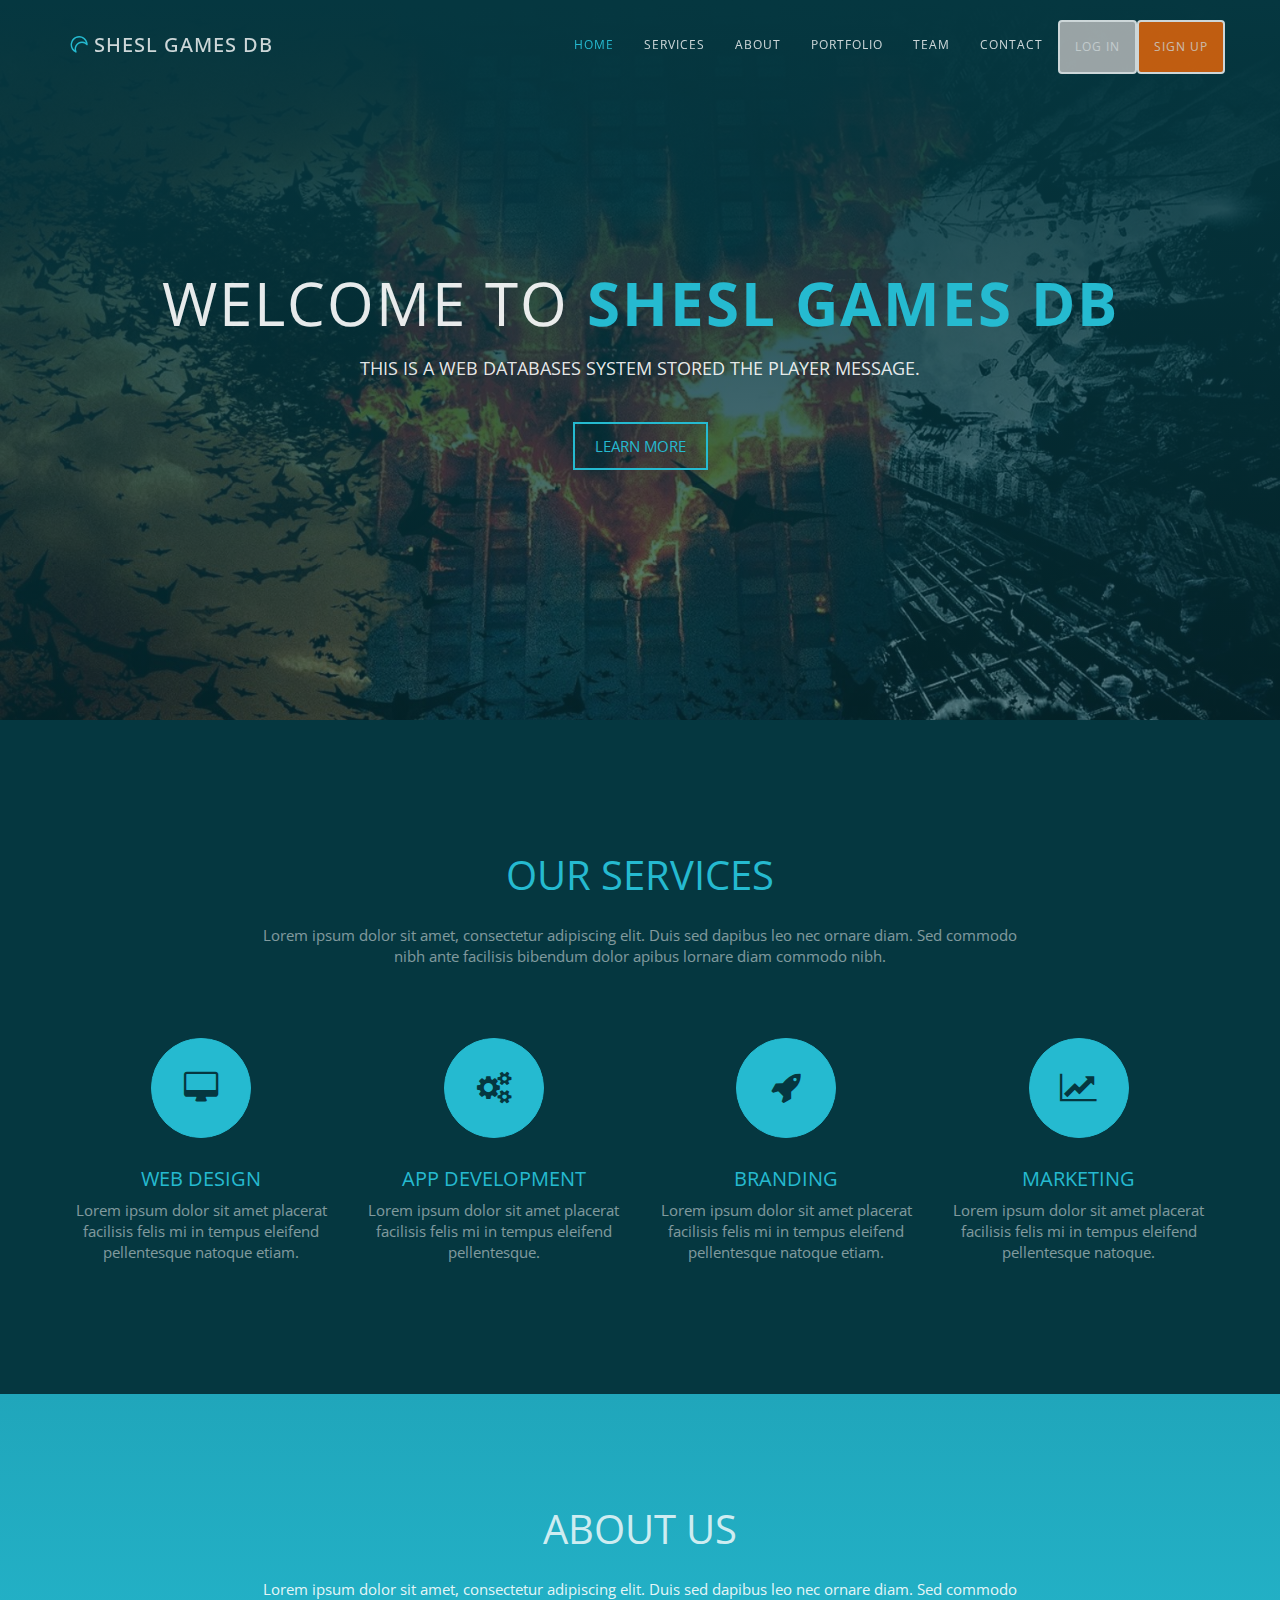
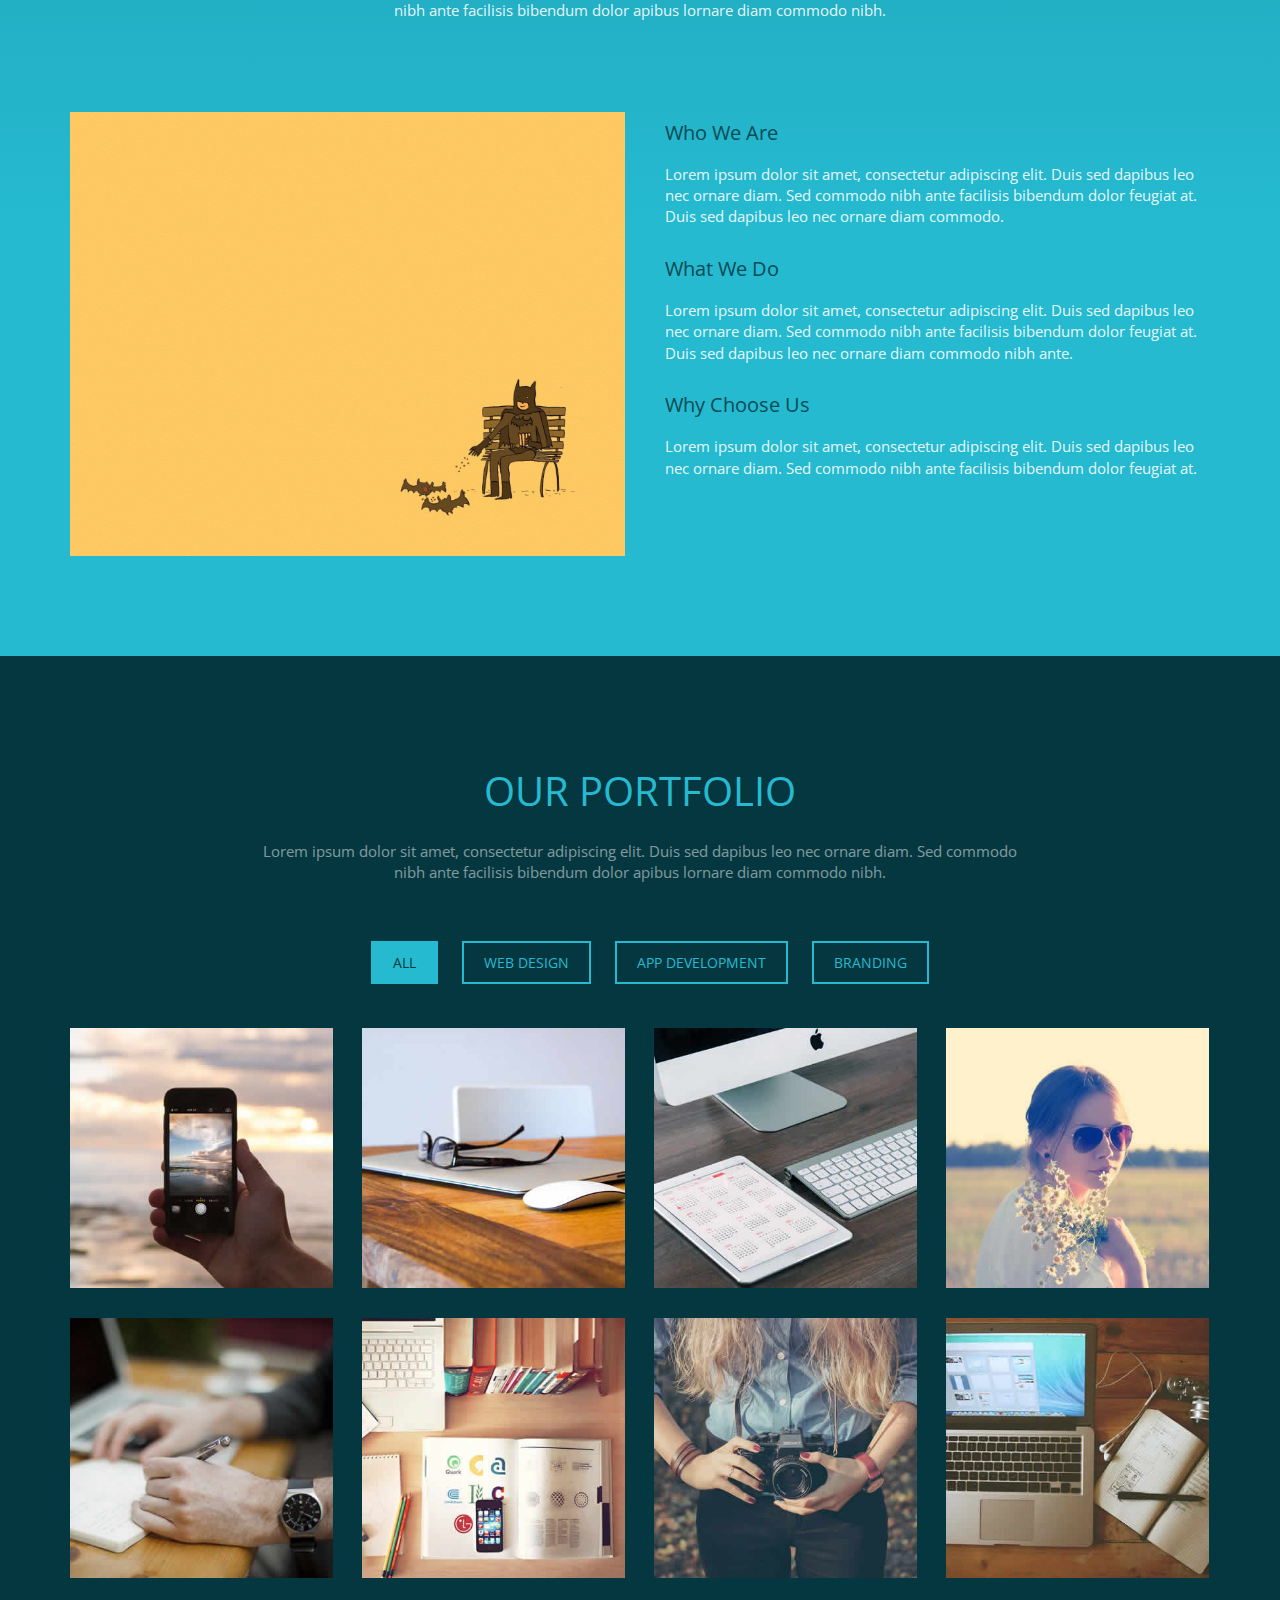
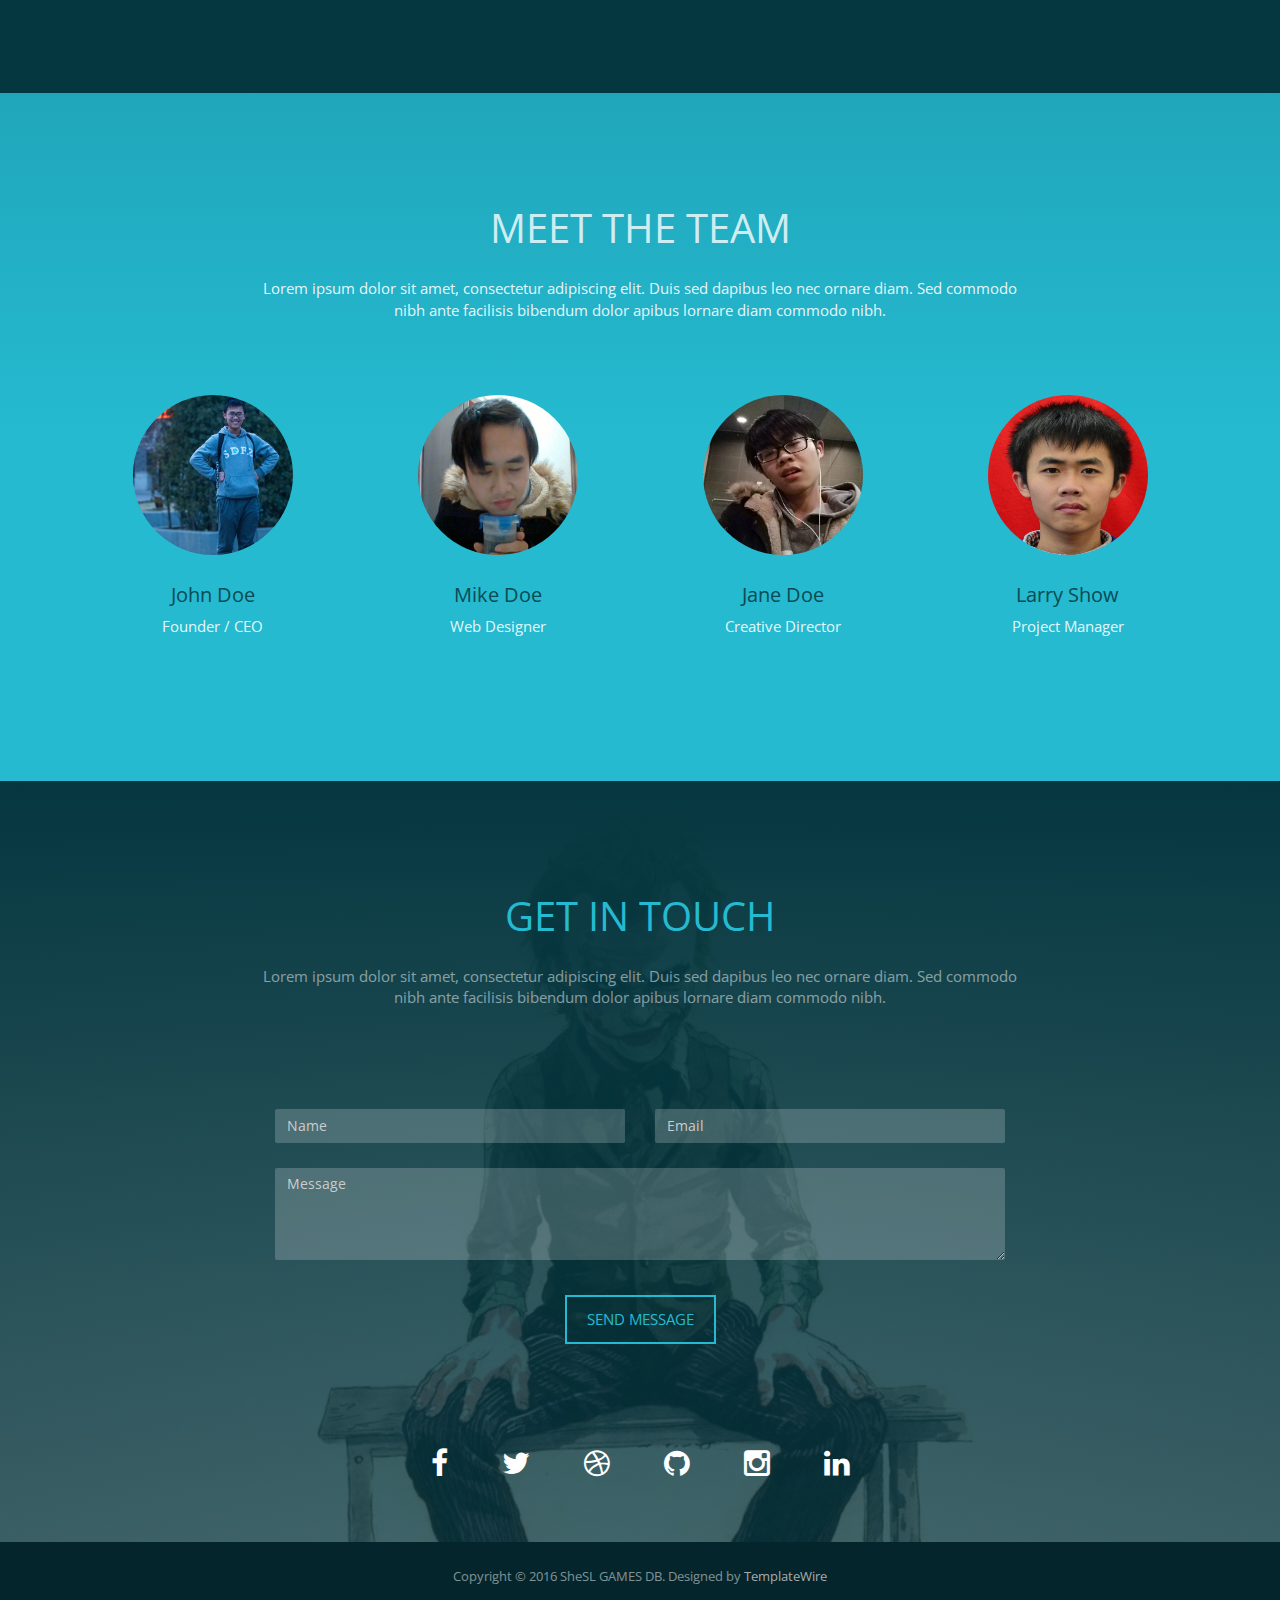
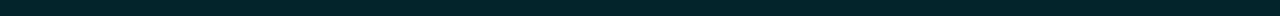
<file: index.html>
<!DOCTYPE html>
<html lang="en">
<head>
<meta charset="utf-8">
<meta name="viewport" content="width=device-width, initial-scale=1">
<title>SheSL GAMES DB - Digital Agency</title>
<meta name="description" content="">
<meta name="author" content="">

<!-- Favicons
    ================================================== -->
<link rel="shortcut icon" href="img/nankai.jpg" type="image/x-icon">
<link rel="apple-touch-icon" href="img/apple-touch-icon.png">
<link rel="apple-touch-icon" sizes="72x72" href="img/apple-touch-icon-72x72.png">
<link rel="apple-touch-icon" sizes="114x114" href="img/apple-touch-icon-114x114.png">

<!-- Bootstrap -->
<link rel="stylesheet" type="text/css"  href="css/bootstrap.css">
<link rel="stylesheet" type="text/css" href="fonts/font-awesome/css/font-awesome.css">

<!-- Stylesheet
    ================================================== -->
<link rel="stylesheet" type="text/css"  href="css/style.css">
<link rel="stylesheet" type="text/css" href="css/prettyPhoto.css">
<link href="http://fonts.googleapis.com/css?family=Open+Sans:400,700,800,600,300" rel="stylesheet" type="text/css">

<!-- HTML5 shim and Respond.js for IE8 support of HTML5 elements and media queries -->
<!-- WARNING: Respond.js doesn't work if you view the page via file:// -->
<!--[if lt IE 9]>
      <script src="https://oss.maxcdn.com/html5shiv/3.7.2/html5shiv.min.js"></script>
      <script src="https://oss.maxcdn.com/respond/1.4.2/respond.min.js"></script>
    <![endif]-->
</head>
<body id="page-top" data-spy="scroll" data-target=".navbar-fixed-top">
<!-- Navigation -->
<nav id="menu" class="navbar navbar-default navbar-fixed-top">
  <div class="container"> 
    <!-- Brand and toggle get grouped for better mobile display -->
    <div class="navbar-header">
      <button type="button" class="navbar-toggle collapsed" data-toggle="collapse" data-target="#bs-example-navbar-collapse-1"> <span class="sr-only">Toggle navigation</span> <span class="icon-bar"></span> <span class="icon-bar"></span> <span class="icon-bar"></span> </button>
      <a class="navbar-brand page-scroll" href="#page-top"><i class="fa fa-moon-o fa-rotate-90"></i> SheSL GAMES DB</a> </div>
    
    <!-- Collect the nav links, forms, and other content for toggling -->
    <div class="collapse navbar-collapse" id="bs-example-navbar-collapse-1">
      <ul class="nav navbar-nav navbar-right">
        <li><a href="#page-top" class="page-scroll">Home</a></li>
        <li><a href="#services" class="page-scroll">Services</a></li>
        <li><a href="#about" class="page-scroll">About</a></li>
        <li><a href="#portfolio" class="page-scroll">Portfolio</a></li>
        <li><a href="#team" class="page-scroll">Team</a></li>
        <li><a href="#contact" class="page-scroll">Contact</a></li>
		<li><a class="btn js-signin-modal-trigger" href="#0" data-signin="login" id="login-btn">Log In</a></li>
		<li><a class="btn js-signin-modal-trigger" href="#0" data-signin="signup" id="signup-btn">Sign Up</a></li>
      </ul>
    </div>
    <!-- /.navbar-collapse --> 
  </div>
  <!-- /.container-fluid --> 
</nav>

<div class="cd-signin-modal js-signin-modal"> <!-- this is the entire modal form, including the background -->
	<div class="cd-signin-modal__container"> <!-- this is the container wrapper -->
		<ul class="cd-signin-modal__switcher js-signin-modal-switcher js-signin-modal-trigger">
			<li><a href="#0" data-signin="login" data-type="login">Log in</a></li>
			<li><a href="#0" data-signin="signup" data-type="signup">New account</a></li>
		</ul>

		<div class="cd-signin-modal__block js-signin-modal-block" data-type="login"> <!-- log in form -->
			<form action="php/accessin.php" class="cd-signin-modal__form" method="POST">
        <p class="cd-signin-modal__fieldset">
          <label class="cd-signin-modal__label cd-signin-modal__label--email cd-signin-modal__label--image-replace" for="signin">E-mail</label>
          <input class="cd-signin-modal__input cd-signin-modal__input--full-width cd-signin-modal__input--has-padding cd-signin-modal__input--has-border" id="signin-key" type="text" placeholder="E-mail/User-name" name="signin-key">
          <span class="cd-signin-modal__error">Error message here!</span>
        </p>

        <p class="cd-signin-modal__fieldset">
          <label class="cd-signin-modal__label cd-signin-modal__label--password cd-signin-modal__label--image-replace" for="signin-password">Password</label>
          <input class="cd-signin-modal__input cd-signin-modal__input--full-width cd-signin-modal__input--has-padding cd-signin-modal__input--has-border" id="signin-password" type="text"  placeholder="Password" name="signin-password">
          <span class="cd-signin-modal__error">Error message here!</span>
          <a href="#0" class="cd-signin-modal__hide-password js-hide-password">Hide</a>
        </p>

        <p class="cd-signin-modal__fieldset">
          <input type="checkbox" id="remember-me" checked class="cd-signin-modal__input ">
          <label for="remember-me">Remember me</label>
        </p>

        <p class="cd-signin-modal__fieldset">
          <input class="cd-signin-modal__input cd-signin-modal__input--full-width self-defined__login-submit" type="submit" value="Login">
        </p>
      </form>
			
			<p class="cd-signin-modal__bottom-message js-signin-modal-trigger"><a href="#0" data-signin="reset">Forgot your password?</a></p>
		</div> <!-- cd-signin-modal__block -->

		<div class="cd-signin-modal__block js-signin-modal-block" data-type="signup"> <!-- sign up form -->
			<form action="php/signup.php" class="cd-signin-modal__form" method="POST">
				<p class="cd-signin-modal__fieldset">
					<label class="cd-signin-modal__label cd-signin-modal__label--username cd-signin-modal__label--image-replace" for="signup-username">Username</label>
					<input class="cd-signin-modal__input cd-signin-modal__input--full-width cd-signin-modal__input--has-padding cd-signin-modal__input--has-border" id="signup-username" type="text" placeholder="Username" name="signup-username">
					<span class="cd-signin-modal__error">Error message here!</span>
				</p>

				<p class="cd-signin-modal__fieldset">
					<label class="cd-signin-modal__label cd-signin-modal__label--email cd-signin-modal__label--image-replace" for="signup-email">E-mail</label>
					<input class="cd-signin-modal__input cd-signin-modal__input--full-width cd-signin-modal__input--has-padding cd-signin-modal__input--has-border" id="signup-email" type="email" placeholder="E-mail" name="signup-email">
					<span class="cd-signin-modal__error">Error message here!</span>
				</p>

				<p class="cd-signin-modal__fieldset">
					<label class="cd-signin-modal__label cd-signin-modal__label--password cd-signin-modal__label--image-replace" for="signup-password">Password</label>
					<input class="cd-signin-modal__input cd-signin-modal__input--full-width cd-signin-modal__input--has-padding cd-signin-modal__input--has-border" id="signup-password" type="text"  placeholder="Password" name="signup-password">
					<span class="cd-signin-modal__error">Error message here!</span>
          <a href="#0" class="cd-signin-modal__hide-password js-hide-password">Hide</a>
				</p>

				<p class="cd-signin-modal__fieldset">
					<label for="accept-terms">I agree to the <a href="#0">Terms</a></label>
          <input type="checkbox" id="accept-terms" class="cd-signin-modal__input ">
          <span class="cd-signin-modal__error">Please agree to the Terms first!</span>
				</p>

				<p class="cd-signin-modal__fieldset">
					<input class="cd-signin-modal__input cd-signin-modal__input--full-width cd-signin-modal__input--has-padding self-defined__create-submit" type="submit" value="Create account">
				</p>
			</form>
		</div> <!-- cd-signin-modal__block -->

		<div class="cd-signin-modal__block js-signin-modal-block" data-type="reset"> <!-- reset password form -->
			<p class="cd-signin-modal__message">Lost your password? Please enter your email address. You will receive a link to create a new password.</p>

			<form class="cd-signin-modal__form">
				<p class="cd-signin-modal__fieldset">
					<label class="cd-signin-modal__label cd-signin-modal__label--email cd-signin-modal__label--image-replace" for="reset-email">E-mail</label>
					<input class="cd-signin-modal__input cd-signin-modal__input--full-width cd-signin-modal__input--has-padding cd-signin-modal__input--has-border" id="reset-email" type="email" placeholder="E-mail">
					<span class="cd-signin-modal__error">Error message here!</span>
				</p>

				<p class="cd-signin-modal__fieldset">
					<input class="cd-signin-modal__input cd-signin-modal__input--full-width cd-signin-modal__input--has-padding" type="submit" value="Reset password">
				</p>
			</form>

			<p class="cd-signin-modal__bottom-message js-signin-modal-trigger"><a href="#0" data-signin="login">Back to log-in</a></p>
		</div> <!-- cd-signin-modal__block -->
		<a href="#0" class="cd-signin-modal__close js-close">Close</a>
	</div> <!-- cd-signin-modal__container -->
</div> <!-- cd-signin-modal -->
	

<!-- Header -->
<header id="header">
  <div class="intro text-center">
    <div class="overlay">
      <div class="container">
        <div class="row">
          <div class="intro-text">
            <h1>Welcome to <span class="brand">SheSL GAMES DB</span></h1>
            <p>This is a web databases system stored the player message.</p>
            <a href="#services" class="btn btn-default btn-lg page-scroll">Learn More</a> </div>
        </div>
      </div>
    </div>
  </div>
</header>
<!-- Services Section -->
<div id="services" class="text-center">
  <div class="container">
    <div class="col-md-8 col-md-offset-2 section-title">
      <h2>Our Services</h2>
      <p>Lorem ipsum dolor sit amet, consectetur adipiscing elit. Duis sed dapibus leo nec ornare diam. Sed commodo nibh ante facilisis bibendum dolor apibus lornare diam commodo nibh.</p>
    </div>
    <div class="row">
      <div class="col-xs-6 col-md-3"> <i class="fa fa-desktop"></i>
        <h4>Web Design</h4>
        <p>Lorem ipsum dolor sit amet placerat facilisis felis mi in tempus eleifend pellentesque natoque etiam.</p>
      </div>
      <div class="col-xs-6 col-md-3"> <i class="fa fa-gears"></i>
        <h4>App Development</h4>
        <p>Lorem ipsum dolor sit amet placerat facilisis felis mi in tempus eleifend pellentesque.</p>
      </div>
      <div class="col-xs-6 col-md-3"> <i class="fa fa-rocket"></i>
        <h4>Branding</h4>
        <p>Lorem ipsum dolor sit amet placerat facilisis felis mi in tempus eleifend pellentesque natoque etiam.</p>
      </div>
      <div class="col-xs-6 col-md-3"> <i class="fa fa-line-chart"></i>
        <h4>Marketing</h4>
        <p>Lorem ipsum dolor sit amet placerat facilisis felis mi in tempus eleifend pellentesque natoque.</p>
      </div>
    </div>
  </div>
</div>
<!-- About Section -->
<div id="about">
  <div class="container">
    <div class="col-md-8 col-md-offset-2 section-title text-center">
      <h2>About Us</h2>
      <p>Lorem ipsum dolor sit amet, consectetur adipiscing elit. Duis sed dapibus leo nec ornare diam. Sed commodo nibh ante facilisis bibendum dolor apibus lornare diam commodo nibh.</p>
    </div>
    <div class="row">
      <div class="col-xs-12 col-md-6"> <img src="img/about.jpg" class="img-responsive" alt=""> </div>
      <div class="col-xs-12 col-md-6">
        <div class="about-text">
          <h4>Who We Are</h4>
          <p>Lorem ipsum dolor sit amet, consectetur adipiscing elit. Duis sed dapibus leo nec ornare diam. Sed commodo nibh ante facilisis bibendum dolor feugiat at. Duis sed dapibus leo nec ornare diam commodo.</p>
          <h4>What We Do</h4>
          <p>Lorem ipsum dolor sit amet, consectetur adipiscing elit. Duis sed dapibus leo nec ornare diam. Sed commodo nibh ante facilisis bibendum dolor feugiat at. Duis sed dapibus leo nec ornare diam commodo nibh ante.</p>
          <h4>Why Choose Us</h4>
          <p>Lorem ipsum dolor sit amet, consectetur adipiscing elit. Duis sed dapibus leo nec ornare diam. Sed commodo nibh ante facilisis bibendum dolor feugiat at.</p>
        </div>
      </div>
    </div>
  </div>
</div>
<!-- Portfolio Section -->
<div id="portfolio">
  <div class="container">
    <div class="col-md-8 col-md-offset-2 section-title text-center">
      <h2>Our Portfolio</h2>
      <p>Lorem ipsum dolor sit amet, consectetur adipiscing elit. Duis sed dapibus leo nec ornare diam. Sed commodo nibh ante facilisis bibendum dolor apibus lornare diam commodo nibh.</p>
    </div>
    <div class="categories">
      <ul class="cat">
        <li>
          <ol class="type">
            <li><a href="#" data-filter="*" class="active">All</a></li>
            <li><a href="#" data-filter=".web">Web Design</a></li>
            <li><a href="#" data-filter=".app">App Development</a></li>
            <li><a href="#" data-filter=".branding">Branding</a></li>
          </ol>
        </li>
      </ul>
      <div class="clearfix"></div>
    </div>
    <div class="row">
      <div class="portfolio-items">
        <div class="col-sm-6 col-md-3 col-lg-3 web">
          <div class="portfolio-item">
            <div class="hover-bg"> <a href="img/portfolio/01-large.jpg" title="Project description" rel="prettyPhoto">
              <div class="hover-text">
                <h4>Project Title</h4>
                <small>Web Design</small> </div>
              <img src="img/portfolio/01-small.jpg" class="img-responsive" alt="Project Title"> </a> </div>
          </div>
        </div>
        <div class="col-sm-6 col-md-3 col-lg-3 app">
          <div class="portfolio-item">
            <div class="hover-bg"> <a href="img/portfolio/02-large.jpg" title="Project description" rel="prettyPhoto">
              <div class="hover-text">
                <h4>Project Title</h4>
                <small>App Development</small> </div>
              <img src="img/portfolio/02-small.jpg" class="img-responsive" alt="Project Title"> </a> </div>
          </div>
        </div>
        <div class="col-sm-6 col-md-3 col-lg-3 web">
          <div class="portfolio-item">
            <div class="hover-bg"> <a href="img/portfolio/03-large.jpg" title="Project description" rel="prettyPhoto">
              <div class="hover-text">
                <h4>Project Title</h4>
                <small>Web Design</small> </div>
              <img src="img/portfolio/03-small.jpg" class="img-responsive" alt="Project Title"> </a> </div>
          </div>
        </div>
        <div class="col-sm-6 col-md-3 col-lg-3 web">
          <div class="portfolio-item">
            <div class="hover-bg"> <a href="img/portfolio/04-large.jpg" title="Project description" rel="prettyPhoto">
              <div class="hover-text">
                <h4>Project Title</h4>
                <small>Web Design</small> </div>
              <img src="img/portfolio/04-small.jpg" class="img-responsive" alt="Project Title"> </a> </div>
          </div>
        </div>
        <div class="col-sm-6 col-md-3 col-lg-3 app">
          <div class="portfolio-item">
            <div class="hover-bg"> <a href="img/portfolio/05-large.jpg" title="Project description" rel="prettyPhoto">
              <div class="hover-text">
                <h4>Project Title</h4>
                <small>App Development</small> </div>
              <img src="img/portfolio/05-small.jpg" class="img-responsive" alt="Project Title"> </a> </div>
          </div>
        </div>
        <div class="col-sm-6 col-md-3 col-lg-3 branding">
          <div class="portfolio-item">
            <div class="hover-bg"> <a href="img/portfolio/06-large.jpg" title="Project description" rel="prettyPhoto">
              <div class="hover-text">
                <h4>Project Title</h4>
                <small>Branding</small> </div>
              <img src="img/portfolio/06-small.jpg" class="img-responsive" alt="Project Title"> </a> </div>
          </div>
        </div>
        <div class="col-sm-6 col-md-3 col-lg-3 branding app">
          <div class="portfolio-item">
            <div class="hover-bg"> <a href="img/portfolio/07-large.jpg" title="Project description" rel="prettyPhoto">
              <div class="hover-text">
                <h4>Project Title</h4>
                <small>App Development, Branding</small> </div>
              <img src="img/portfolio/07-small.jpg" class="img-responsive" alt="Project Title"> </a> </div>
          </div>
        </div>
        <div class="col-sm-6 col-md-3 col-lg-3 web">
          <div class="portfolio-item">
            <div class="hover-bg"> <a href="img/portfolio/08-large.jpg" title="Project description" rel="prettyPhoto">
              <div class="hover-text">
                <h4>Project Title</h4>
                <small>Web Design</small> </div>
              <img src="img/portfolio/08-small.jpg" class="img-responsive" alt="Project Title"> </a> </div>
          </div>
        </div>
      </div>
    </div>
  </div>
</div>
<!-- Team Section -->
<div id="team" class="text-center">
  <div class="container">
    <div class="col-md-8 col-md-offset-2 section-title">
      <h2>Meet the Team</h2>
      <p>Lorem ipsum dolor sit amet, consectetur adipiscing elit. Duis sed dapibus leo nec ornare diam. Sed commodo nibh ante facilisis bibendum dolor apibus lornare diam commodo nibh.</p>
    </div>
    <div id="row">
      <div class="col-md-3 col-sm-6 team">
        <div class="thumbnail"> <img src="img/team/01.jpg" alt="..." class="img-circle team-img">
          <div class="caption">
            <h3>John Doe</h3>
            <p>Founder / CEO</p>
          </div>
        </div>
      </div>
      <div class="col-md-3 col-sm-6 team">
        <div class="thumbnail"> <img src="img/team/02.jpg" alt="..." class="img-circle team-img">
          <div class="caption">
            <h3>Mike Doe</h3>
            <p>Web Designer</p>
          </div>
        </div>
      </div>
      <div class="col-md-3 col-sm-6 team">
        <div class="thumbnail"> <img src="img/team/03.jpg" alt="..." class="img-circle team-img">
          <div class="caption">
            <h3>Jane Doe</h3>
            <p>Creative Director</p>
          </div>
        </div>
      </div>
      <div class="col-md-3 col-sm-6 team">
        <div class="thumbnail"> <img src="img/team/04.jpg" alt="..." class="img-circle team-img">
          <div class="caption">
            <h3>Larry Show</h3>
            <p>Project Manager</p>
          </div>
        </div>
      </div>
    </div>
  </div>
</div>
<!-- Contact Section -->
<div id="contact" class="text-center">
  <div class="overlay">
    <div class="container">
      <div class="col-md-8 col-md-offset-2 section-title">
        <h2>Get In Touch</h2>
        <p>Lorem ipsum dolor sit amet, consectetur adipiscing elit. Duis sed dapibus leo nec ornare diam. Sed commodo nibh ante facilisis bibendum dolor apibus lornare diam commodo nibh.</p>
      </div>
      <div class="col-md-8 col-md-offset-2">
        <form name="sentMessage" id="contactForm" novalidate>
          <div class="row">
            <div class="col-md-6">
              <div class="form-group">
                <input type="text" id="name" class="form-control" placeholder="Name" required="required">
                <p class="help-block text-danger"></p>
              </div>
            </div>
            <div class="col-md-6">
              <div class="form-group">
                <input type="email" id="email" class="form-control" placeholder="Email" required="required">
                <p class="help-block text-danger"></p>
              </div>
            </div>
          </div>
          <div class="form-group">
            <textarea name="message" id="message" class="form-control" rows="4" placeholder="Message" required></textarea>
            <p class="help-block text-danger"></p>
          </div>
          <div id="success"></div>
          <button type="submit" class="btn btn-default">Send Message</button>
        </form>
        <div class="social">
          <ul>
            <li><a href="#"><i class="fa fa-facebook"></i></a></li>
            <li><a href="#"><i class="fa fa-twitter"></i></a></li>
            <li><a href="#"><i class="fa fa-dribbble"></i></a></li>
            <li><a href="#"><i class="fa fa-github"></i></a></li>
            <li><a href="#"><i class="fa fa-instagram"></i></a></li>
            <li><a href="#"><i class="fa fa-linkedin"></i></a></li>
          </ul>
        </div>
      </div>
    </div>
  </div>
</div>
<div id="footer">
  <div class="container text-center">
    <div class="fnav">
      <p>Copyright &copy; 2016 SheSL GAMES DB. Designed by <a href="http://www.templatewire.com" rel="nofollow">TemplateWire</a></p>
    </div>
  </div>
</div>
<script type="text/javascript" src="js/jquery.1.11.1.js"></script> 
<script type="text/javascript" src="js/bootstrap.js"></script> 
<script type="text/javascript" src="js/SmoothScroll.js"></script> 
<script type="text/javascript" src="js/jquery.prettyPhoto.js"></script> 
<script type="text/javascript" src="js/jquery.isotope.js"></script> 
<script type="text/javascript" src="js/jqBootstrapValidation.js"></script> 
<script type="text/javascript" src="js/contact_me.js"></script> 
<script type="text/javascript" src="js/main.js"></script>
<script type='text/javascript' src='js/logblock.js'></script>

</body>
</html>
</file>
<file: css/style.css>
body, html {
	font-family: 'Open Sans', sans-serif;
	text-rendering: optimizeLegibility !important;
	-webkit-font-smoothing: antialiased !important;
	color: rgba(255,255,255,0.5);
	width: 100% !important;
	height: 100% !important;
}
h1 {
	font-weight: 400;
}
h2 {
	line-height: 20px;
	margin: 0;
	color: #25BAD0;
	margin-bottom: 30px;
	font-size: 40px;
	font-weight: 400;
	text-transform: uppercase;
	padding-bottom: 10px;
}
h3, h4 {
	color: #333;
	font-size: 20px;
	font-weight: 400;
}
h5 {
	text-transform: uppercase;
	font-weight: 700;
	line-height: 20px;
}
p {
	font-size: 15px;
}
p.intro {
	font-size: 16px;
	margin: 12px 0 0;
	line-height: 24px;
}
a {
	color: #fff;
}
a:hover, a:focus {
	text-decoration: none;
	color: #25BAD0;
}
ul, ol {
	list-style: none;
}
.clearfix:after {
	visibility: hidden;
	display: block;
	font-size: 0;
	content: " ";
	clear: both;
	height: 0;
}
.clearfix {
	display: inline-block;
}
* html .clearfix {
	height: 1%;
}
.clearfix {
	display: block;
}
ul, ol {
	padding: 0;
	webkit-padding: 0;
	moz-padding: 0;
}
/* Navigation */
#menu {
	padding: 20px;
	transition: all 0.8s;
}
#menu.navbar-default {
	background-color: rgba(248, 248, 248, 0);
	border-color: rgba(231, 231, 231, 0);
}
#menu a.navbar-brand {
	text-align: center;
	font-size: 20px;
	color: rgba(255,255,255,0.8);
	font-weight: 500;
	text-transform: uppercase;
	letter-spacing: 1px;
}
#menu a.navbar-brand i.fa {
	color: #25BAD0;
}
#menu.navbar-default .navbar-nav > li > .page-scroll {
	text-transform: uppercase;
	color: rgba(255,255,255,0.8);
	font-size: 12px;
	letter-spacing: 1px;
}
/* added by shesongling ↓*/
#menu.navbar-default .navbar-nav > li > .btn {
	text-transform: uppercase;
	color: rgba(255,255,255,0.8);
	font-size: 12px;
	letter-spacing: 1px;
}
/* added by shesongling ↑*/
#menu.navbar-default .navbar-nav > li > a:hover {
	color: #25BAD0;
}
.on {
	background-color: #03252b !important;
	padding: 0 !important;
}
.navbar-default .navbar-nav > .active > a, .navbar-default .navbar-nav > .active > a:hover, .navbar-default .navbar-nav > .active > a:focus {
	color: #25BAD0 !important;
	background-color: transparent;
}
.navbar-toggle {
	border-radius: 0;
}
.navbar-default .navbar-toggle:hover, .navbar-default .navbar-toggle:focus {
	background-color: #25BAD0;
	border-color: #25BAD0;
}
.navbar-default .navbar-toggle:hover>.icon-bar {
	background-color: #FFF;
}

/* added by shesonglin ↓*/
.js-signin-modal-trigger {
	color: #25BAD0;
	opacity: 0.8;
	text-transform: uppercase;
	border: 2px solid white;
}
#login-btn {
	background-color: #BFC0C0;
}
#signup-btn {
	background-color: #EF6807;
}
#logout-btn {
	background-color: red;
}
#login-btn:hover {
	background: rgb(0,0,0,0);
	letter-spacing: auto;
	font-weight: 750;
}
#signup-btn:hover {
	background: rgb(0,0,0,0);
	letter-spacing: auto;
	font-weight: 750;
}
/* added by shesonglin ↑*/

.btn-default {
	color: #25BAD0;
	background-color: transparent;
	border: 2px solid #25BAD0;
	padding: 12px 20px;
	margin: 0;
	font-size: 15px;
	border-radius: 0;
	text-transform: uppercase;
}
.btn-default:hover, .btn-default:focus, .btn-default.focus, .btn-default:active, .btn-default.active {
	color: #053740;
	background-color: #25BAD0;
	border-color: #25BAD0;
}
.btn:active, .btn.active {
	background-image: none;
	outline: 0;
	-webkit-box-shadow: none;
	box-shadow: none;
}
a:focus, .btn:focus, .btn:active:focus, .btn.active:focus, .btn.focus, .btn:active.focus, .btn.active.focus {
	outline: none;
	outline-offset: none;
}
/* Home Section */
.intro {
	display: table;
	width: 100%;
	height: auto;
	text-align: center;
	color: #fff;
	background: url(../img/intro-bg.jpg) no-repeat center center;
	-webkit-background-size: cover;
	-moz-background-size: cover;
	background-size: cover;
	-o-background-size: cover;
}
.intro .overlay {
	padding: 100px 0;
	/* Permalink - use to edit and share this gradient: http://colorzilla.com/gradient-editor/#053740+0,053740+100&1+0,0.6+100 */
	background: -moz-linear-gradient(top, rgba(5,55,64,1) 0%, rgba(5,55,64,0.6) 100%); /* FF3.6-15 */
	background: -webkit-linear-gradient(top, rgba(5,55,64,1) 0%, rgba(5,55,64,0.6) 100%); /* Chrome10-25,Safari5.1-6 */
	background: linear-gradient(to bottom, rgba(5,55,64,1) 0%, rgba(5,55,64,0.6) 100%); /* W3C, IE10+, FF16+, Chrome26+, Opera12+, Safari7+ */
filter: progid:DXImageTransform.Microsoft.gradient( startColorstr='#053740', endColorstr='#99053740', GradientType=0 ); /* IE6-9 */
}
/*shesl style ↓*/
.query-box {
	background: #555559;
	opacity: 0.8;
	margin: 5px auto;
	text-align: center;
	width: 80%;
	color: #FFEDD5;
	border-radius: 5px;
}
.query-prefix-text {
	float: left;
	font-size: 16px;
	font-weight: 500;
	margin: 10px;
}
.query-prefix-text::-webkit-input-placeholder{
	color:#E8E8E8;
}
.query-user-text {
	float: left;
	border: none;
	background: #555559;
	color: #FFEDD5;
	margin: 10px;
	width:50%;
}
.query-button {
	text-align: right;
	background: #EF6807;
	opacity: 0.8;
	border-radius: 5px;
	border:none;
	padding: 10px;
}
#query-result {
	padding: 10px;
}
/*shesl style ↑*/
.section-title {
	padding: 25px 0 60px 0;
}
.intro H1 {
	font-size: 60px;
	text-transform: uppercase;
	letter-spacing: 2px;
	color: rgba(255,255,255,0.9);
}
.intro .brand {
	color: #25BAD0;
	font-weight: 700;
}
.intro .intro-text p {
	font-size: 18px;
	margin-bottom: 40px;
	margin-top: 20px;
	text-transform: uppercase;
	color: rgba(255,255,255,0.9);
}
header .intro-text {
	padding-top: 150px;
	padding-bottom: 150px;
}
/* Services Section */
#services {
	padding: 120px 0;
	background: #053740;
}
#services h4 {
	color: #25BAD0;
	text-transform: uppercase;
}
#services i.fa {
	font-size: 32px;
	margin-bottom: 20px;
	transition: all 0.5s;
	color: #053740;
	width: 100px;
	height: 100px;
	padding: 33px 0;
	border: 1px solid #25BAD0;
	background: #25BAD0;
	border-radius: 50%;
}
/* About Section */
#about {
	padding: 100px 0;
	color: rgba(255,255,255,0.9);
	/* Permalink - use to edit and share this gradient: http://colorzilla.com/gradient-editor/#20a6bb+0,25bad0+50 */
	background: rgb(32,166,187); /* Old browsers */
	background: -moz-linear-gradient(top, rgba(32,166,187,1) 0%, rgba(37,186,208,1) 50%); /* FF3.6-15 */
	background: -webkit-linear-gradient(top, rgba(32,166,187,1) 0%, rgba(37,186,208,1) 50%); /* Chrome10-25,Safari5.1-6 */
	background: linear-gradient(to bottom, rgba(32,166,187,1) 0%, rgba(37,186,208,1) 50%); /* W3C, IE10+, FF16+, Chrome26+, Opera12+, Safari7+ */
filter: progid:DXImageTransform.Microsoft.gradient( startColorstr='#20a6bb', endColorstr='#25bad0', GradientType=0 ); /* IE6-9 */
}
#about h2 {
	color: rgba(255,255,255,0.8);
}
#about h4 {
	color: #0a4b55;
}
#about .about-text {
	margin-left: 10px;
}
#about p {
	margin-top: 20px;
	margin-bottom: 30px;
}
/* Portfolio Section */
#portfolio {
	padding: 100px 0;
	background: #053740;
}
.categories {
	padding-bottom: 30px;
	text-align: center;
}
ul.cat li {
	display: inline-block;
}
ol.type li {
	display: inline-block;
	margin-left: 20px;
	text-transform: uppercase;
}
ol.type li a {
	background: transparent;
	border: 2px solid #25BAD0;
	color: #25BAD0;
	padding: 10px 20px;
}
ol.type li a.active {
	background: #25BAD0;
	color: #053740;
}
ol.type li a:hover {
	background: #25BAD0;
	color: #053740;
}
.isotope-item {
	z-index: 2
}
.isotope-hidden.isotope-item {
	z-index: 1
}
.isotope, .isotope .isotope-item {
	/* change duration value to whatever you like */
	-webkit-transition-duration: 0.8s;
	-moz-transition-duration: 0.8s;
	transition-duration: 0.8s;
}
.isotope-item {
	margin-right: -1px;
	-webkit-backface-visibility: hidden;
	backface-visibility: hidden;
}
.isotope {
	-webkit-backface-visibility: hidden;
	backface-visibility: hidden;
	-webkit-transition-property: height, width;
	-moz-transition-property: height, width;
	transition-property: height, width;
}
.isotope .isotope-item {
	-webkit-backface-visibility: hidden;
	backface-visibility: hidden;
	-webkit-transition-property: -webkit-transform, opacity;
	-moz-transition-property: -moz-transform, opacity;
	transition-property: transform, opacity;
}
.portfolio-item {
	margin: 15px 0;
	-webkit-transition: all 0.5s ease-out;
	-moz-transition: all 0.5s ease-out;
	-ms-transition: all 0.5s ease-out;
	-o-transition: all 0.5s ease-out;
	transition: all 0.5s ease-out;
}
.portfolio-item:hover {
	-webkit-transform: scale(1.1);
	-moz-transform: scale(1.1);
	-ms-transform: scale(1.1);
	-o-transform: scale(1.1);
	transform: scale(1.1);
}
.portfolio-item .hover-bg {
	height: 260px;
	overflow: hidden;
	position: relative;
}
.hover-bg .hover-text {
	position: absolute;
	text-align: center;
	margin: 0 auto;
	color: #ffffff;
	background: rgba(0, 0, 0, 0.66);
	padding: 33% 0 0 0;
	height: 100%;
	width: 100%;
	opacity: 0;
	transition: all 0.5s;
}
.hover-bg .hover-text>h4 {
	opacity: 0;
	color: #fff;
	font-weight: 400;
	-webkit-transform: translateY(100%);
	transform: translateY(100%);
	transition: all 0.3s;
}
.hover-bg:hover .hover-text>h4 {
	opacity: 1;
	-webkit-backface-visibility: hidden;
	-webkit-transform: translateY(0);
	transform: translateY(0);
}
.hover-bg .hover-text>i {
	opacity: 0;
	-webkit-transform: translateY(0);
	transform: translateY(0);
	transition: all 0.3s;
}
.hover-bg:hover .hover-text>i {
	opacity: 1;
	-webkit-backface-visibility: hidden;
	-webkit-transform: translateY(100%);
	transform: translateY(100%);
}
.hover-bg:hover .hover-text {
	opacity: 1;
}
#portfolio i.fa {
	font-size: 20px;
	padding: 5px;
	color: #E87E04;
}
/* Team Section */
#team {
	padding: 100px 0;
	color: rgba(255,255,255,0.9);
	/* Permalink - use to edit and share this gradient: http://colorzilla.com/gradient-editor/#20a6bb+0,25bad0+50 */
	background: rgb(32,166,187); /* Old browsers */
	background: -moz-linear-gradient(top, rgba(32,166,187,1) 0%, rgba(37,186,208,1) 50%); /* FF3.6-15 */
	background: -webkit-linear-gradient(top, rgba(32,166,187,1) 0%, rgba(37,186,208,1) 50%); /* Chrome10-25,Safari5.1-6 */
	background: linear-gradient(to bottom, rgba(32,166,187,1) 0%, rgba(37,186,208,1) 50%); /* W3C, IE10+, FF16+, Chrome26+, Opera12+, Safari7+ */
filter: progid:DXImageTransform.Microsoft.gradient( startColorstr='#20a6bb', endColorstr='#25bad0', GradientType=0 ); /* IE6-9 */
}
#team h2 {
	color: rgba(255,255,255,0.8);
}
#team h3 {
	color: #0a4b55;
}

img.img-circle.team-img {
	width: 160px;
	height: 160px;
}
#team .thumbnail {
	background: transparent;
	border: 0;
}
#team .thumbnail .caption {
	padding: 9px;
	color: rgba(255,255,255,0.9);
}
/* Contact Section */
#contact {
	background: url(../img/contact-bg.jpg) no-repeat center top;
	background-color: #7bc3d1;
	-webkit-background-size: cover;
	-moz-background-size: cover;
	background-size: cover;
	-o-background-size: cover;
}
#contact .overlay {
	padding: 100px 0 40px 0;
	/* Permalink - use to edit and share this gradient: http://colorzilla.com/gradient-editor/#053740+0,053740+100&1+0,0.75+100 */
	background: -moz-linear-gradient(top, rgba(5,55,64,1) 0%, rgba(5,55,64,0.75) 100%); /* FF3.6-15 */
	background: -webkit-linear-gradient(top, rgba(5,55,64,1) 0%, rgba(5,55,64,0.75) 100%); /* Chrome10-25,Safari5.1-6 */
	background: linear-gradient(to bottom, rgba(5,55,64,1) 0%, rgba(5,55,64,0.75) 100%); /* W3C, IE10+, FF16+, Chrome26+, Opera12+, Safari7+ */
filter: progid:DXImageTransform.Microsoft.gradient( startColorstr='#053740', endColorstr='#bf053740', GradientType=0 ); /* IE6-9 */
}
#contact h3 {
	padding-top: 20px;
	font-size: 20px;
	font-weight: 400;
	color: #fff;
}
#contact form {
	padding: 20px 0;
}
#contact i.fa {
	color: #121d1f;
	margin-bottom: 10px;
}
#contact .text-danger {
	color: #ff6600;
	text-align: left;
}
label {
	font-size: 12px;
	font-weight: 400;
	float: left;
}
#contact .form-control {
	display: block;
	width: 100%;
	padding: 6px 12px;
	margin: 10px 0;
	font-size: 14px;
	line-height: 1.42857143;
	color: #fff;
	background-color: rgba(255,255,255,0.2);
	background-image: none;
	border: 0;
	border-radius: 2px;
	-webkit-box-shadow: none;
	box-shadow: none;
	-webkit-transition: none;
	-o-transition: none;
	transition: none;
}
#contact .form-control:focus {
	border-color: inherit;
	outline: 0;
	-webkit-box-shadow: transparent;
	box-shadow: transparent;
}
.form-control::-webkit-input-placeholder {
color: #ccc;
}
.form-control:-moz-placeholder {
color: #ccc;
}
.form-control::-moz-placeholder {
color: #ccc;
}
.form-control:-ms-input-placeholder {
color: #ccc;
}
#contact .btn {
	margin-top: 20px;
}
#contact .social {
	margin-top: 80px;
}
#contact .social ul li {
	display: inline-block;
	margin: 0 20px;
}
#contact .social i.fa {
	font-size: 30px;
	padding: 4px 5px;
	color: #fff;
	transition: all 0.5s;
}
#contact .social i.fa:hover {
	color: #25BAD0;
}
/* Footer Section*/
#footer {
	background: #03252b;
	padding: 25px 0 20px 0;
}
#footer p {
	font-size: 13px;
}
#footer a {
	color: #aaa;
}
#footer a:hover {
	color: #25BAD0;
}

/* Media Queries */
@media (max-width: 1024px) {
.intro H1 {
	font-size: 42px;
}
header .intro-text {
	padding-top: 100px;
	padding-bottom: 100px;
}
#about img {
	margin-bottom: 20px;
}
}






.cd-signin-modal {
  position: fixed;
  top: 0;
  left: 0;
  width: 100%;
  height: 100%;
  background: rgba(52, 54, 66, 0.9);
  z-index: 100;
  overflow-y: auto;
  cursor: pointer;
  visibility: hidden;
  opacity: 0; 
  -webkit-transition: opacity 0.3s, visibility 0.3s;
  transition: opacity 0.3s, visibility 0.3s;
}

.cd-signin-modal.cd-signin-modal--is-visible {
  visibility: visible;
  opacity: 1;
}

.cd-signin-modal__container {
  position: relative;
  width: 90%;
  max-width: 600px;
  background: #FFF;
  margin: 3em auto 4em;
  cursor: auto;
  border-radius: 0.25em;
  -webkit-transform: translateY(-30px);
      -ms-transform: translateY(-30px);
          transform: translateY(-30px);
  -webkit-transition: -webkit-transform 0.3s;
  transition: -webkit-transform 0.3s;
  transition: transform 0.3s;
  transition: transform 0.3s, -webkit-transform 0.3s;
}

.cd-signin-modal--is-visible .cd-signin-modal__container {
  -webkit-transform: translateY(0);
      -ms-transform: translateY(0);
          transform: translateY(0);
}

.cd-signin-modal__switcher:after {
  /* clearfix */
  content: "";
  display: table;
  clear: both;
}

.cd-signin-modal__switcher li {
  width: 50%;
  float: left;
  text-align: center;
}

.cd-signin-modal__switcher li:first-child a {
  border-radius: .25em 0 0 0;
}

.cd-signin-modal__switcher li:last-child a {
  border-radius: 0 .25em 0 0;
}

.cd-signin-modal__switcher a {
  display: block;
  width: 100%;
  height: 50px;
  line-height: 50px;
  background: #d2d8d8;
  color: #809191;
}

.cd-signin-modal__switcher a.cd-selected {
  background: #FFF;
  color: #505260;
}

@media only screen and (min-width: 600px) {
  .cd-signin-modal__container {
    margin: 4em auto;
  }
  .cd-signin-modal__switcher a {
    height: 70px;
    line-height: 70px;
  }
}

.cd-signin-modal__form {
  padding: 1.4em;
  color: black;
}

.cd-signin-modal__fieldset {
  position: relative;
  margin: 1.4em 0;

}

.cd-signin-modal__fieldset:first-child {
  margin-top: 0;
}

.cd-signin-modal__fieldset:last-child {
  margin-bottom: 0;
}

.cd-signin-modal__label {
  font-size: 1.4rem;
}

.cd-signin-modal__label.cd-signin-modal__label--image-replace {
  /* replace text with an icon */
  display: inline-block;
  position: absolute;
  left: 15px;
  top: 50%;
  bottom: auto;
  -webkit-transform: translateY(-50%);
      -ms-transform: translateY(-50%);
          transform: translateY(-50%);
  height: 20px;
  width: 20px;
  overflow: hidden;
  text-indent: 100%;
  white-space: nowrap;
  color: transparent;
  background-repeat: no-repeat;
  background-position: 50% 0;
}

.cd-signin-modal__label.cd-signin-modal__label--username {
  background-image: url("../img/log/cd-icon-username.svg");
}

.cd-signin-modal__label.cd-signin-modal__label--email {
  background-image: url("../img/log/cd-icon-email.svg");
}

.cd-signin-modal__label.cd-signin-modal__label--password {
  background-image: url("../img/log/cd-icon-password.svg");
}

.cd-signin-modal__input {
  margin: 0;
  padding: 0;
  border-radius: 0.25em;
}

.cd-signin-modal__input.cd-signin-modal__input--full-width {
  width: 100%;
}

.cd-signin-modal__input.cd-signin-modal__input--has-padding {
  padding: 12px 20px 12px 50px;
}

.cd-signin-modal__input.cd-signin-modal__input--has-border {
  border: 1px solid #d2d8d8;
  -webkit-appearance: none;
     -moz-appearance: none;
          appearance: none;
}

.cd-signin-modal__input.cd-signin-modal__input--has-border:focus {
  border-color: #343642;
  -webkit-box-shadow: 0 0 5px rgba(52, 54, 66, 0.1);
          box-shadow: 0 0 5px rgba(52, 54, 66, 0.1);
  outline: none;
}

.cd-signin-modal__input.cd-signin-modal__input--has-error {
  border: 1px solid #d76666;
}

.self-defined__login-submit {
  background: #BFC0C0;
  opacity: 0.8;	
}

.self-defined__create-submit {
  background: #EF6807;
  opacity: 0.8;
}

.cd-signin-modal__input[type=submit] {
  padding: 16px 0;
  cursor: pointer;
  color: #FFF;
  font-weight: bold;
  border: none;
  -webkit-appearance: none;
     -moz-appearance: none;
          appearance: none;
  -webkit-font-smoothing: antialiased;
  -moz-osx-font-smoothing: grayscale;
}

.cd-signin-modal__input[type=submit]:hover, .cd-signin-modal__input[type=submit]:focus {
  background: #3599ae;
  outline: none;
}

.cd-signin-modal__hide-password {
  display: inline-block;
  position: absolute;
  right: 0;
  top: 0;
  padding: 6px 15px;
  border-left: 1px solid #d2d8d8;
  top: 50%;
  bottom: auto;
  -webkit-transform: translateY(-50%);
      -ms-transform: translateY(-50%);
          transform: translateY(-50%);
  font-size: 1.4rem;
  color: #343642;
}

.cd-signin-modal__error {
  display: inline-block;
  position: absolute;
  left: -5px;
  bottom: -35px;
  background: rgba(215, 102, 102, 0.9);
  padding: .8em;
  z-index: 2;
  color: #FFF;
  font-size: 1.3rem;
  border-radius: 0.25em;
  /* prevent click and touch events */
  pointer-events: none;
  visibility: hidden;
  opacity: 0;
  -webkit-transition: opacity 0.2s 0s, visibility 0s 0.2s;
  transition: opacity 0.2s 0s, visibility 0s 0.2s;
}

.cd-signin-modal__error::after {
  /* triangle */
  content: '';
  position: absolute;
  left: 22px;
  bottom: 100%;
  height: 0;
  width: 0;
  border-left: 8px solid transparent;
  border-right: 8px solid transparent;
  border-bottom: 8px solid rgba(215, 102, 102, 0.9);
}

.cd-signin-modal__error.cd-signin-modal__error--is-visible {
  opacity: 1;
  visibility: visible;
  -webkit-transition: opacity 0.2s 0s, visibility 0s 0s;
  transition: opacity 0.2s 0s, visibility 0s 0s;
}

@media only screen and (min-width: 600px) {
  .cd-signin-modal__form {
    padding: 2em;
  }
  .cd-signin-modal__fieldset {
    margin: 2em 0;
  }
  .cd-signin-modal__fieldset:first-child {
    margin-top: 0;
  }
  .cd-signin-modal__fieldset:last-child {
    margin-bottom: 0;
  }
  .cd-signin-modal__input.cd-signin-modal__input--has-padding {
    padding: 16px 20px 16px 50px;
  }
  .cd-signin-modal__input[type=submit] {
    padding: 16px 0;
  }
}

.cd-signin-modal__message {
  padding: 1.4em 1.4em 0;
  font-size: 1.4rem;
  line-height: 1.4;
  text-align: center;
}

@media only screen and (min-width: 600px) {
  .cd-signin-modal__message {
    padding: 2em 2em 0;
  }
}

.cd-signin-modal__bottom-message {
  position: absolute;
  width: 100%;
  left: 0;
  bottom: -30px;
  text-align: center;
  font-size: 1.4rem;
}

.cd-signin-modal__bottom-message a {
  color: #FFF;
  text-decoration: underline;
}

.cd-signin-modal__close {
  /* form X button on top right */
  display: block;
  position: absolute;
  width: 40px;
  height: 40px;
  right: 0;
  top: -40px;
  background: url("../img/log/cd-icon-close.svg") no-repeat center center;
  color: transparent;
  text-indent: 100%;
  white-space: nowrap;
  overflow: hidden;
}

@media only screen and (min-width: 1170px) {
  .cd-signin-modal__close {
    display: none;
  }
}

.cd-signin-modal__block {
  display: none;
}

.cd-signin-modal__block.cd-signin-modal__block--is-selected {
  display: block;
}
</file>
<file: css/prettyPhoto.css>
div.pp_default .pp_top,div.pp_default .pp_top .pp_middle,div.pp_default .pp_top .pp_left,div.pp_default .pp_top .pp_right,div.pp_default .pp_bottom,div.pp_default .pp_bottom .pp_left,div.pp_default .pp_bottom .pp_middle,div.pp_default .pp_bottom .pp_right{height:13px}
div.pp_default .pp_top .pp_left{background:url(../img/prettyPhoto/default/sprite.png) -78px -93px no-repeat}
div.pp_default .pp_top .pp_middle{background:url(../img/prettyPhoto/default/sprite_x.png) top left repeat-x}
div.pp_default .pp_top .pp_right{background:url(../img/prettyPhoto/default/sprite.png) -112px -93px no-repeat}
div.pp_default .pp_content .ppt{color:#f8f8f8}
div.pp_default .pp_content_container .pp_left{background:url(../img/prettyPhoto/default/sprite_y.png) -7px 0 repeat-y;padding-left:13px}
div.pp_default .pp_content_container .pp_right{background:url(../img/prettyPhoto/default/sprite_y.png) top right repeat-y;padding-right:13px}
div.pp_default .pp_next:hover{background:url(../img/prettyPhoto/default/sprite_next.png) center right no-repeat;cursor:pointer}
div.pp_default .pp_previous:hover{background:url(../img/prettyPhoto/default/sprite_prev.png) center left no-repeat;cursor:pointer}
div.pp_default .pp_expand{background:url(../img/prettyPhoto/default/sprite.png) 0 -29px no-repeat;cursor:pointer;width:28px;height:28px}
div.pp_default .pp_expand:hover{background:url(../img/prettyPhoto/default/sprite.png) 0 -56px no-repeat;cursor:pointer}
div.pp_default .pp_contract{background:url(../img/prettyPhoto/default/sprite.png) 0 -84px no-repeat;cursor:pointer;width:28px;height:28px}
div.pp_default .pp_contract:hover{background:url(../img/prettyPhoto/default/sprite.png) 0 -113px no-repeat;cursor:pointer}
div.pp_default .pp_close{width:30px;height:30px;background:url(../img/prettyPhoto/default/sprite.png) 2px 1px no-repeat;cursor:pointer}
div.pp_default .pp_gallery ul li a{background:url(../img/prettyPhoto/default/default_thumb.png) center center #f8f8f8;border:1px solid #aaa}
div.pp_default .pp_social{margin-top:7px}
div.pp_default .pp_gallery a.pp_arrow_previous,div.pp_default .pp_gallery a.pp_arrow_next{position:static;left:auto}
div.pp_default .pp_nav .pp_play,div.pp_default .pp_nav .pp_pause{background:url(../img/prettyPhoto/default/sprite.png) -51px 1px no-repeat;height:30px;width:30px}
div.pp_default .pp_nav .pp_pause{background-position:-51px -29px}
div.pp_default a.pp_arrow_previous,div.pp_default a.pp_arrow_next{background:url(../img/prettyPhoto/default/sprite.png) -31px -3px no-repeat;height:20px;width:20px;margin:4px 0 0}
div.pp_default a.pp_arrow_next{left:52px;background-position:-82px -3px}
div.pp_default .pp_content_container .pp_details{margin-top:5px}
div.pp_default .pp_nav{clear:none;height:30px;width:110px;position:relative}
div.pp_default .pp_nav .currentTextHolder{font-family:Georgia;font-style:italic;color:#999;font-size:11px;left:75px;line-height:25px;position:absolute;top:2px;margin:0;padding:0 0 0 10px}
div.pp_default .pp_close:hover,div.pp_default .pp_nav .pp_play:hover,div.pp_default .pp_nav .pp_pause:hover,div.pp_default .pp_arrow_next:hover,div.pp_default .pp_arrow_previous:hover{opacity:0.7}
div.pp_default .pp_description{font-size:13px;font-weight:500;line-height:14px;margin:5px 50px 5px 0}
div.pp_default .pp_bottom .pp_left{background:url(../img/prettyPhoto/default/sprite.png) -78px -127px no-repeat}
div.pp_default .pp_bottom .pp_middle{background:url(../img/prettyPhoto/default/sprite_x.png) bottom left repeat-x}
div.pp_default .pp_bottom .pp_right{background:url(../img/prettyPhoto/default/sprite.png) -112px -127px no-repeat}
div.pp_default .pp_loaderIcon{background:url(../img/prettyPhoto/default/loader.gif) center center no-repeat}
div.light_rounded .pp_top .pp_left{background:url(../img/prettyPhoto/light_rounded/sprite.png) -88px -53px no-repeat}
div.light_rounded .pp_top .pp_right{background:url(../img/prettyPhoto/light_rounded/sprite.png) -110px -53px no-repeat}
div.light_rounded .pp_next:hover{background:url(../img/prettyPhoto/light_rounded/btnNext.png) center right no-repeat;cursor:pointer}
div.light_rounded .pp_previous:hover{background:url(../img/prettyPhoto/light_rounded/btnPrevious.png) center left no-repeat;cursor:pointer}
div.light_rounded .pp_expand{background:url(../img/prettyPhoto/light_rounded/sprite.png) -31px -26px no-repeat;cursor:pointer}
div.light_rounded .pp_expand:hover{background:url(../img/prettyPhoto/light_rounded/sprite.png) -31px -47px no-repeat;cursor:pointer}
div.light_rounded .pp_contract{background:url(../img/prettyPhoto/light_rounded/sprite.png) 0 -26px no-repeat;cursor:pointer}
div.light_rounded .pp_contract:hover{background:url(../img/prettyPhoto/light_rounded/sprite.png) 0 -47px no-repeat;cursor:pointer}
div.light_rounded .pp_close{width:75px;height:22px;background:url(../img/prettyPhoto/light_rounded/sprite.png) -1px -1px no-repeat;cursor:pointer}
div.light_rounded .pp_nav .pp_play{background:url(../img/prettyPhoto/light_rounded/sprite.png) -1px -100px no-repeat;height:15px;width:14px}
div.light_rounded .pp_nav .pp_pause{background:url(../img/prettyPhoto/light_rounded/sprite.png) -24px -100px no-repeat;height:15px;width:14px}
div.light_rounded .pp_arrow_previous{background:url(../img/prettyPhoto/light_rounded/sprite.png) 0 -71px no-repeat}
div.light_rounded .pp_arrow_next{background:url(../img/prettyPhoto/light_rounded/sprite.png) -22px -71px no-repeat}
div.light_rounded .pp_bottom .pp_left{background:url(../img/prettyPhoto/light_rounded/sprite.png) -88px -80px no-repeat}
div.light_rounded .pp_bottom .pp_right{background:url(../img/prettyPhoto/light_rounded/sprite.png) -110px -80px no-repeat}
div.dark_rounded .pp_top .pp_left{background:url(../img/prettyPhoto/dark_rounded/sprite.png) -88px -53px no-repeat}
div.dark_rounded .pp_top .pp_right{background:url(../img/prettyPhoto/dark_rounded/sprite.png) -110px -53px no-repeat}
div.dark_rounded .pp_content_container .pp_left{background:url(../img/prettyPhoto/dark_rounded/contentPattern.png) top left repeat-y}
div.dark_rounded .pp_content_container .pp_right{background:url(../img/prettyPhoto/dark_rounded/contentPattern.png) top right repeat-y}
div.dark_rounded .pp_next:hover{background:url(../img/prettyPhoto/dark_rounded/btnNext.png) center right no-repeat;cursor:pointer}
div.dark_rounded .pp_previous:hover{background:url(../img/prettyPhoto/dark_rounded/btnPrevious.png) center left no-repeat;cursor:pointer}
div.dark_rounded .pp_expand{background:url(../img/prettyPhoto/dark_rounded/sprite.png) -31px -26px no-repeat;cursor:pointer}
div.dark_rounded .pp_expand:hover{background:url(../img/prettyPhoto/dark_rounded/sprite.png) -31px -47px no-repeat;cursor:pointer}
div.dark_rounded .pp_contract{background:url(../img/prettyPhoto/dark_rounded/sprite.png) 0 -26px no-repeat;cursor:pointer}
div.dark_rounded .pp_contract:hover{background:url(../img/prettyPhoto/dark_rounded/sprite.png) 0 -47px no-repeat;cursor:pointer}
div.dark_rounded .pp_close{width:75px;height:22px;background:url(../img/prettyPhoto/dark_rounded/sprite.png) -1px -1px no-repeat;cursor:pointer}
div.dark_rounded .pp_description{margin-right:85px;color:#fff}
div.dark_rounded .pp_nav .pp_play{background:url(../img/prettyPhoto/dark_rounded/sprite.png) -1px -100px no-repeat;height:15px;width:14px}
div.dark_rounded .pp_nav .pp_pause{background:url(../img/prettyPhoto/dark_rounded/sprite.png) -24px -100px no-repeat;height:15px;width:14px}
div.dark_rounded .pp_arrow_previous{background:url(../img/prettyPhoto/dark_rounded/sprite.png) 0 -71px no-repeat}
div.dark_rounded .pp_arrow_next{background:url(../img/prettyPhoto/dark_rounded/sprite.png) -22px -71px no-repeat}
div.dark_rounded .pp_bottom .pp_left{background:url(../img/prettyPhoto/dark_rounded/sprite.png) -88px -80px no-repeat}
div.dark_rounded .pp_bottom .pp_right{background:url(../img/prettyPhoto/dark_rounded/sprite.png) -110px -80px no-repeat}
div.dark_rounded .pp_loaderIcon{background:url(../img/prettyPhoto/dark_rounded/loader.gif) center center no-repeat}
div.dark_square .pp_left,div.dark_square .pp_middle,div.dark_square .pp_right,div.dark_square .pp_content{background:#000}
div.dark_square .pp_description{color:#fff;margin:0 85px 0 0}
div.dark_square .pp_loaderIcon{background:url(../img/prettyPhoto/dark_square/loader.gif) center center no-repeat}
div.dark_square .pp_expand{background:url(../img/prettyPhoto/dark_square/sprite.png) -31px -26px no-repeat;cursor:pointer}
div.dark_square .pp_expand:hover{background:url(../img/prettyPhoto/dark_square/sprite.png) -31px -47px no-repeat;cursor:pointer}
div.dark_square .pp_contract{background:url(../img/prettyPhoto/dark_square/sprite.png) 0 -26px no-repeat;cursor:pointer}
div.dark_square .pp_contract:hover{background:url(../img/prettyPhoto/dark_square/sprite.png) 0 -47px no-repeat;cursor:pointer}
div.dark_square .pp_close{width:75px;height:22px;background:url(../img/prettyPhoto/dark_square/sprite.png) -1px -1px no-repeat;cursor:pointer}
div.dark_square .pp_nav{clear:none}
div.dark_square .pp_nav .pp_play{background:url(../img/prettyPhoto/dark_square/sprite.png) -1px -100px no-repeat;height:15px;width:14px}
div.dark_square .pp_nav .pp_pause{background:url(../img/prettyPhoto/dark_square/sprite.png) -24px -100px no-repeat;height:15px;width:14px}
div.dark_square .pp_arrow_previous{background:url(../img/prettyPhoto/dark_square/sprite.png) 0 -71px no-repeat}
div.dark_square .pp_arrow_next{background:url(../img/prettyPhoto/dark_square/sprite.png) -22px -71px no-repeat}
div.dark_square .pp_next:hover{background:url(../img/prettyPhoto/dark_square/btnNext.png) center right no-repeat;cursor:pointer}
div.dark_square .pp_previous:hover{background:url(../img/prettyPhoto/dark_square/btnPrevious.png) center left no-repeat;cursor:pointer}
div.light_square .pp_expand{background:url(../img/prettyPhoto/light_square/sprite.png) -31px -26px no-repeat;cursor:pointer}
div.light_square .pp_expand:hover{background:url(../img/prettyPhoto/light_square/sprite.png) -31px -47px no-repeat;cursor:pointer}
div.light_square .pp_contract{background:url(../img/prettyPhoto/light_square/sprite.png) 0 -26px no-repeat;cursor:pointer}
div.light_square .pp_contract:hover{background:url(../img/prettyPhoto/light_square/sprite.png) 0 -47px no-repeat;cursor:pointer}
div.light_square .pp_close{width:75px;height:22px;background:url(../img/prettyPhoto/light_square/sprite.png) -1px -1px no-repeat;cursor:pointer}
div.light_square .pp_nav .pp_play{background:url(../img/prettyPhoto/light_square/sprite.png) -1px -100px no-repeat;height:15px;width:14px}
div.light_square .pp_nav .pp_pause{background:url(../img/prettyPhoto/light_square/sprite.png) -24px -100px no-repeat;height:15px;width:14px}
div.light_square .pp_arrow_previous{background:url(../img/prettyPhoto/light_square/sprite.png) 0 -71px no-repeat}
div.light_square .pp_arrow_next{background:url(../img/prettyPhoto/light_square/sprite.png) -22px -71px no-repeat}
div.light_square .pp_next:hover{background:url(../img/prettyPhoto/light_square/btnNext.png) center right no-repeat;cursor:pointer}
div.light_square .pp_previous:hover{background:url(../img/prettyPhoto/light_square/btnPrevious.png) center left no-repeat;cursor:pointer}
div.facebook .pp_top .pp_left{background:url(../img/prettyPhoto/facebook/sprite.png) -88px -53px no-repeat}
div.facebook .pp_top .pp_middle{background:url(../img/prettyPhoto/facebook/contentPatternTop.png) top left repeat-x}
div.facebook .pp_top .pp_right{background:url(../img/prettyPhoto/facebook/sprite.png) -110px -53px no-repeat}
div.facebook .pp_content_container .pp_left{background:url(../img/prettyPhoto/facebook/contentPatternLeft.png) top left repeat-y}
div.facebook .pp_content_container .pp_right{background:url(../img/prettyPhoto/facebook/contentPatternRight.png) top right repeat-y}
div.facebook .pp_expand{background:url(../img/prettyPhoto/facebook/sprite.png) -31px -26px no-repeat;cursor:pointer}
div.facebook .pp_expand:hover{background:url(../img/prettyPhoto/facebook/sprite.png) -31px -47px no-repeat;cursor:pointer}
div.facebook .pp_contract{background:url(../img/prettyPhoto/facebook/sprite.png) 0 -26px no-repeat;cursor:pointer}
div.facebook .pp_contract:hover{background:url(../img/prettyPhoto/facebook/sprite.png) 0 -47px no-repeat;cursor:pointer}
div.facebook .pp_close{width:22px;height:22px;background:url(../img/prettyPhoto/facebook/sprite.png) -1px -1px no-repeat;cursor:pointer}
div.facebook .pp_description{margin:0 37px 0 0}
div.facebook .pp_loaderIcon{background:url(../img/prettyPhoto/facebook/loader.gif) center center no-repeat}
div.facebook .pp_arrow_previous{background:url(../img/prettyPhoto/facebook/sprite.png) 0 -71px no-repeat;height:22px;margin-top:0;width:22px}
div.facebook .pp_arrow_previous.disabled{background-position:0 -96px;cursor:default}
div.facebook .pp_arrow_next{background:url(../img/prettyPhoto/facebook/sprite.png) -32px -71px no-repeat;height:22px;margin-top:0;width:22px}
div.facebook .pp_arrow_next.disabled{background-position:-32px -96px;cursor:default}
div.facebook .pp_nav{margin-top:0}
div.facebook .pp_nav p{font-size:15px;padding:0 3px 0 4px}
div.facebook .pp_nav .pp_play{background:url(../img/prettyPhoto/facebook/sprite.png) -1px -123px no-repeat;height:22px;width:22px}
div.facebook .pp_nav .pp_pause{background:url(../img/prettyPhoto/facebook/sprite.png) -32px -123px no-repeat;height:22px;width:22px}
div.facebook .pp_next:hover{background:url(../img/prettyPhoto/facebook/btnNext.png) center right no-repeat;cursor:pointer}
div.facebook .pp_previous:hover{background:url(../img/prettyPhoto/facebook/btnPrevious.png) center left no-repeat;cursor:pointer}
div.facebook .pp_bottom .pp_left{background:url(../img/prettyPhoto/facebook/sprite.png) -88px -80px no-repeat}
div.facebook .pp_bottom .pp_middle{background:url(../img/prettyPhoto/facebook/contentPatternBottom.png) top left repeat-x}
div.facebook .pp_bottom .pp_right{background:url(../img/prettyPhoto/facebook/sprite.png) -110px -80px no-repeat}
div.pp_pic_holder a:focus{outline:none}
div.pp_overlay{background:#000;display:none;left:0;position:absolute;top:0;width:100%;z-index:9500}
div.pp_pic_holder{display:none;position:absolute;width:100px;z-index:10000}
.pp_content{height:40px;min-width:40px}
* html .pp_content{width:40px}
.pp_content_container{position:relative;text-align:left;width:100%}
.pp_content_container .pp_left{padding-left:20px}
.pp_content_container .pp_right{padding-right:20px}
.pp_content_container .pp_details{float:left;margin:10px 0 2px}
.pp_description{display:none;margin:0}
.pp_social{float:left;margin:0}
.pp_social .facebook{float:left;margin-left:5px;width:55px;overflow:hidden}
.pp_social .twitter{float:left}
.pp_nav{clear:right;float:left;margin:3px 10px 0 0}
.pp_nav p{float:left;white-space:nowrap;margin:2px 4px}
.pp_nav .pp_play,.pp_nav .pp_pause{float:left;margin-right:4px;text-indent:-10000px}
a.pp_arrow_previous,a.pp_arrow_next{display:block;float:left;height:15px;margin-top:3px;overflow:hidden;text-indent:-10000px;width:14px}
.pp_hoverContainer{position:absolute;top:0;width:100%;z-index:2000}
.pp_gallery{display:none;left:50%;margin-top:-50px;position:absolute;z-index:10000}
.pp_gallery div{float:left;overflow:hidden;position:relative}
.pp_gallery ul{float:left;height:35px;position:relative;white-space:nowrap;margin:0 0 0 5px;padding:0}
.pp_gallery ul a{border:1px rgba(0,0,0,0.5) solid;display:block;float:left;height:33px;overflow:hidden}
.pp_gallery ul a img{border:0}
.pp_gallery li{display:block;float:left;margin:0 5px 0 0;padding:0}
.pp_gallery li.default a{background:url(../img/prettyPhoto/facebook/default_thumbnail.gif) 0 0 no-repeat;display:block;height:33px;width:50px}
.pp_gallery .pp_arrow_previous,.pp_gallery .pp_arrow_next{margin-top:7px!important}
a.pp_next{background:url(../img/prettyPhoto/light_rounded/btnNext.png) 10000px 10000px no-repeat;display:block;float:right;height:100%;text-indent:-10000px;width:49%}
a.pp_previous{background:url(../img/prettyPhoto/light_rounded/btnNext.png) 10000px 10000px no-repeat;display:block;float:left;height:100%;text-indent:-10000px;width:49%}
a.pp_expand,a.pp_contract{cursor:pointer;display:none;height:20px;position:absolute;right:30px;text-indent:-10000px;top:10px;width:20px;z-index:20000}
a.pp_close{position:absolute;right:0;top:0;display:block;line-height:22px;text-indent:-10000px}
.pp_loaderIcon{display:block;height:24px;left:50%;position:absolute;top:50%;width:24px;margin:-12px 0 0 -12px}
#pp_full_res{line-height:1!important}
#pp_full_res .pp_inline{text-align:left}
#pp_full_res .pp_inline p{margin:0 0 15px}
div.ppt{color:#fff;display:none;font-size:17px;z-index:9999;margin:0 0 5px 15px}
div.pp_default .pp_content,div.light_rounded .pp_content{background-color:#fff}
div.pp_default #pp_full_res .pp_inline,div.light_rounded .pp_content .ppt,div.light_rounded #pp_full_res .pp_inline,div.light_square .pp_content .ppt,div.light_square #pp_full_res .pp_inline,div.facebook .pp_content .ppt,div.facebook #pp_full_res .pp_inline{color:#000}
div.pp_default .pp_gallery ul li a:hover,div.pp_default .pp_gallery ul li.selected a,.pp_gallery ul a:hover,.pp_gallery li.selected a{border-color:#fff}
div.pp_default .pp_details,div.light_rounded .pp_details,div.dark_rounded .pp_details,div.dark_square .pp_details,div.light_square .pp_details,div.facebook .pp_details{position:relative}
div.light_rounded .pp_top .pp_middle,div.light_rounded .pp_content_container .pp_left,div.light_rounded .pp_content_container .pp_right,div.light_rounded .pp_bottom .pp_middle,div.light_square .pp_left,div.light_square .pp_middle,div.light_square .pp_right,div.light_square .pp_content,div.facebook .pp_content{background:#fff}
div.light_rounded .pp_description,div.light_square .pp_description{margin-right:85px}
div.light_rounded .pp_gallery a.pp_arrow_previous,div.light_rounded .pp_gallery a.pp_arrow_next,div.dark_rounded .pp_gallery a.pp_arrow_previous,div.dark_rounded .pp_gallery a.pp_arrow_next,div.dark_square .pp_gallery a.pp_arrow_previous,div.dark_square .pp_gallery a.pp_arrow_next,div.light_square .pp_gallery a.pp_arrow_previous,div.light_square .pp_gallery a.pp_arrow_next{margin-top:12px!important}
div.light_rounded .pp_arrow_previous.disabled,div.dark_rounded .pp_arrow_previous.disabled,div.dark_square .pp_arrow_previous.disabled,div.light_square .pp_arrow_previous.disabled{background-position:0 -87px;cursor:default}
div.light_rounded .pp_arrow_next.disabled,div.dark_rounded .pp_arrow_next.disabled,div.dark_square .pp_arrow_next.disabled,div.light_square .pp_arrow_next.disabled{background-position:-22px -87px;cursor:default}
div.light_rounded .pp_loaderIcon,div.light_square .pp_loaderIcon{background:url(../img/prettyPhoto/light_rounded/loader.gif) center center no-repeat}
div.dark_rounded .pp_top .pp_middle,div.dark_rounded .pp_content,div.dark_rounded .pp_bottom .pp_middle{background:url(../img/prettyPhoto/dark_rounded/contentPattern.png) top left repeat}
div.dark_rounded .currentTextHolder,div.dark_square .currentTextHolder{color:#c4c4c4}
div.dark_rounded #pp_full_res .pp_inline,div.dark_square #pp_full_res .pp_inline{color:#fff}
.pp_top,.pp_bottom{height:20px;position:relative}
* html .pp_top,* html .pp_bottom{padding:0 20px}
.pp_top .pp_left,.pp_bottom .pp_left{height:20px;left:0;position:absolute;width:20px}
.pp_top .pp_middle,.pp_bottom .pp_middle{height:20px;left:20px;position:absolute;right:20px}
* html .pp_top .pp_middle,* html .pp_bottom .pp_middle{left:0;position:static}
.pp_top .pp_right,.pp_bottom .pp_right{height:20px;left:auto;position:absolute;right:0;top:0;width:20px}
.pp_fade,.pp_gallery li.default a img{display:none}
</file>
